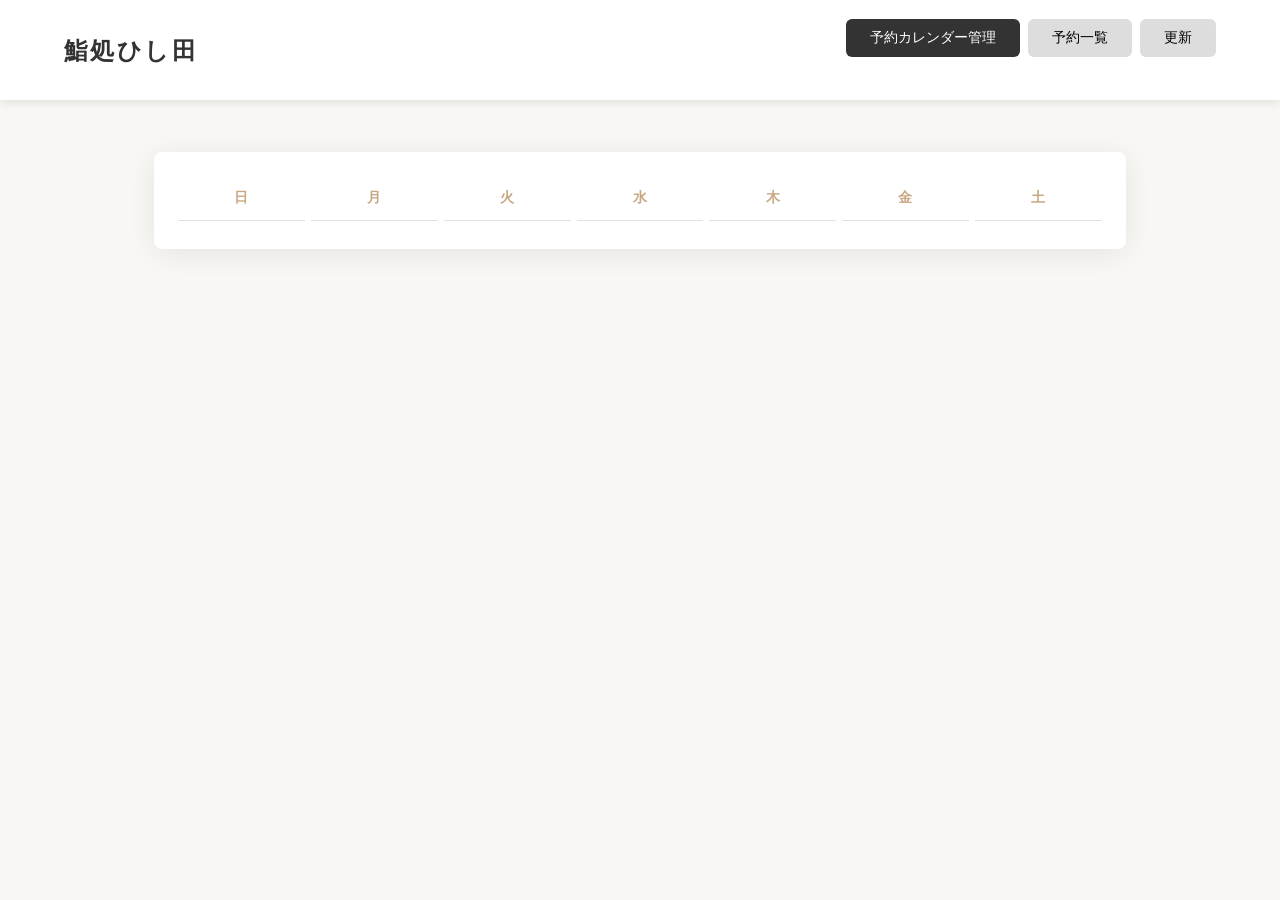
<file: admin.html>
<!DOCTYPE html>
<html lang="ja">
<head>
  <meta charset="UTF-8">
  <meta name="viewport" content="width=device-width, initial-scale=1.0">
  <title>予約カレンダー管理 - 鮨処ひし田</title>
  <link rel="stylesheet" href="admin.css">
</head>

<!-- 背景オーバーレイ（スクロールなし） -->
<div id="edit-modal-overlay" style="display:none; position:fixed; top:0; left:0; width:100%; height:100%; background:rgba(0,0,0,0.75); z-index:9998;"></div>

<!-- モーダル本体（スクロールはこちら） -->
<div id="edit-modal" style="display:none; position:fixed; top:0; left:0; width:100%; height:100%; z-index:9999; overflow-y:auto; -webkit-overflow-scrolling:touch;">
  <div style="background:#1a1a1a; border:1px solid #c8a882; border-radius:12px; padding:24px; width:calc(100% - 32px); max-width:440px; margin:70px auto 40px; box-sizing:border-box;">
    <h3 style="color:#c8a882; margin:0 0 16px;">予約内容の編集</h3>
    <div id="edit-fields"></div>
    <div style="display:flex; gap:10px; margin-top:20px;">
      <button id="edit-save-btn" style="flex:1; background:#c8a882; color:#111; border:none; padding:14px; border-radius:6px; cursor:pointer; font-weight:bold; font-size:1rem;">保存</button>
      <button id="edit-close-btn" style="flex:1; background:#333; color:#fff; border:none; padding:14px; border-radius:6px; cursor:pointer; font-size:1rem;">閉じる</button>
    </div>
  </div>
</div>




<body>

    <!-- ローディングオーバーレイ（通信中に表示） -->
    <div class="loading-overlay" id="loading">
        <div class="spinner"></div>
    </div>

    <!-- ヘッダー -->
    <header>
        <nav>
            <div class="logo">鮨処ひし田</div>
            <span class="admin-label"></span>
            <div class="admin-tabs">
            <button class="tab-btn active" onclick="switchTab('calendar')">予約カレンダー管理</button>
            <button class="tab-btn" onclick="switchTab('reservations')">予約一覧</button>
            <button class="tab-btn" id="admin-refresh-btn" onclick="loadData()">更新</button>
</div>
        </nav>
    </header>

    <!-- メインコンテンツ -->
    <main class="admin-container">

        <!-- カレンダー管理（tab-calendarで囲む） -->
        <div id="tab-calendar">

        <!-- ぐるぐる -->
        <div id="calendar-loading" style="display:flex; justify-content:center; padding:40px;">
            <div class="spinner"></div>
        </div>

        <!-- ↓ calendar-wrap で囲んで最初は非表示に！ -->
        <div id="calendar-wrap" style="display:none;">
            <div id="month-label" class="month-label"></div>
            <div class="calendar" id="calendar">
            <div class="day-header">日</div>
            <div class="day-header">月</div>
            <div class="day-header">火</div>
            <div class="day-header">水</div>
            <div class="day-header">木</div>
            <div class="day-header">金</div>
            <div class="day-header">土</div>
            </div>
        </div>

        </div>

        <!-- 予約一覧 -->
        <div id="tab-reservations" style="display:none;">
            <h2>予約一覧</h2>
            <div id="reservation-list">読み込み中...</div>
        </div>

</main>


    <!-- ステータス変更モーダル -->
    <div class="modal" id="modal">
        <div class="modal-box">
            <h2 id="modal-date"></h2>
            <p class="modal-sub">予約状況を選択してください</p>
            <div class="modal-buttons">
                <button class="modal-btn btn-○" onclick="update('○')">○ 空席あり</button>
                <button class="modal-btn btn-△" onclick="update('△')">△ 残りわずか</button>
                <button class="modal-btn btn-×" onclick="update('×')">× 満席</button>
            </div>
            <button class="modal-btn btn-cancel" onclick="closeModal()">キャンセル</button>
        </div>
    </div>

    <script src="admin.js"></script>
</body>
</html>
</file>
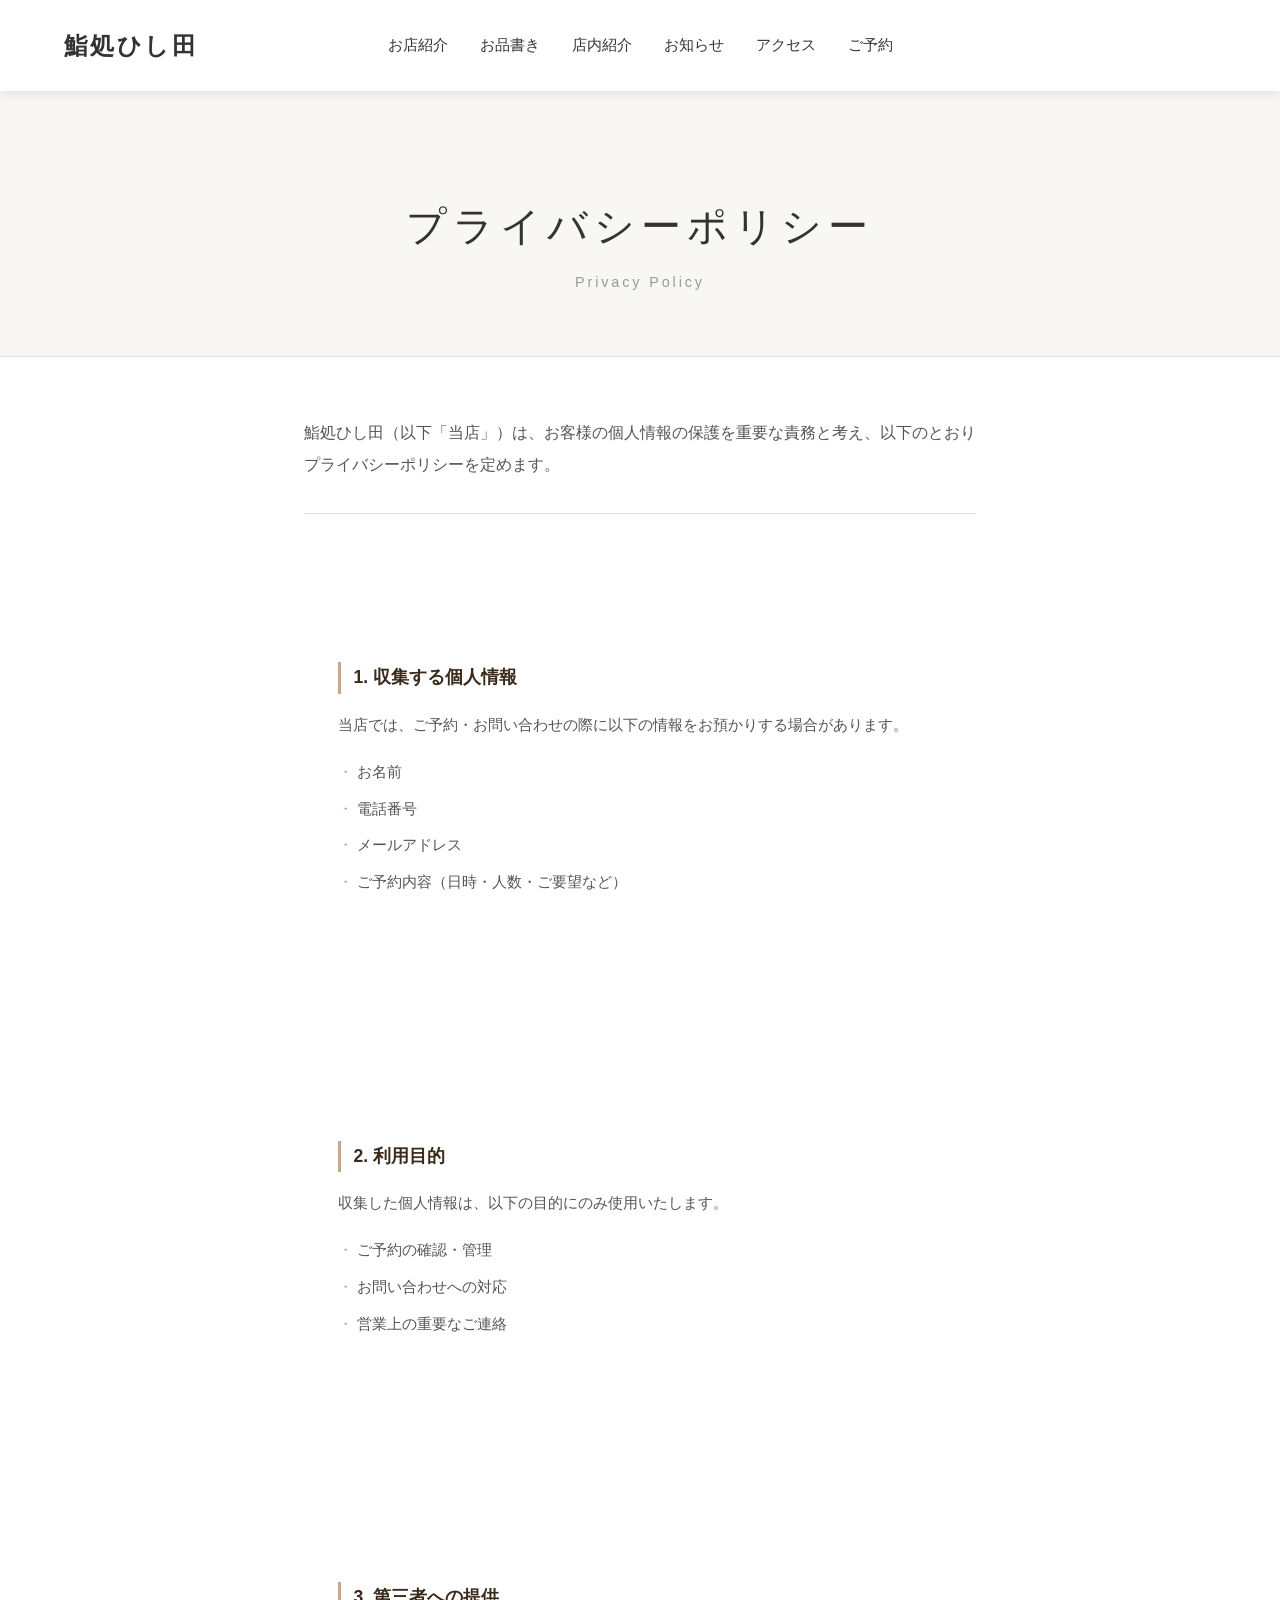
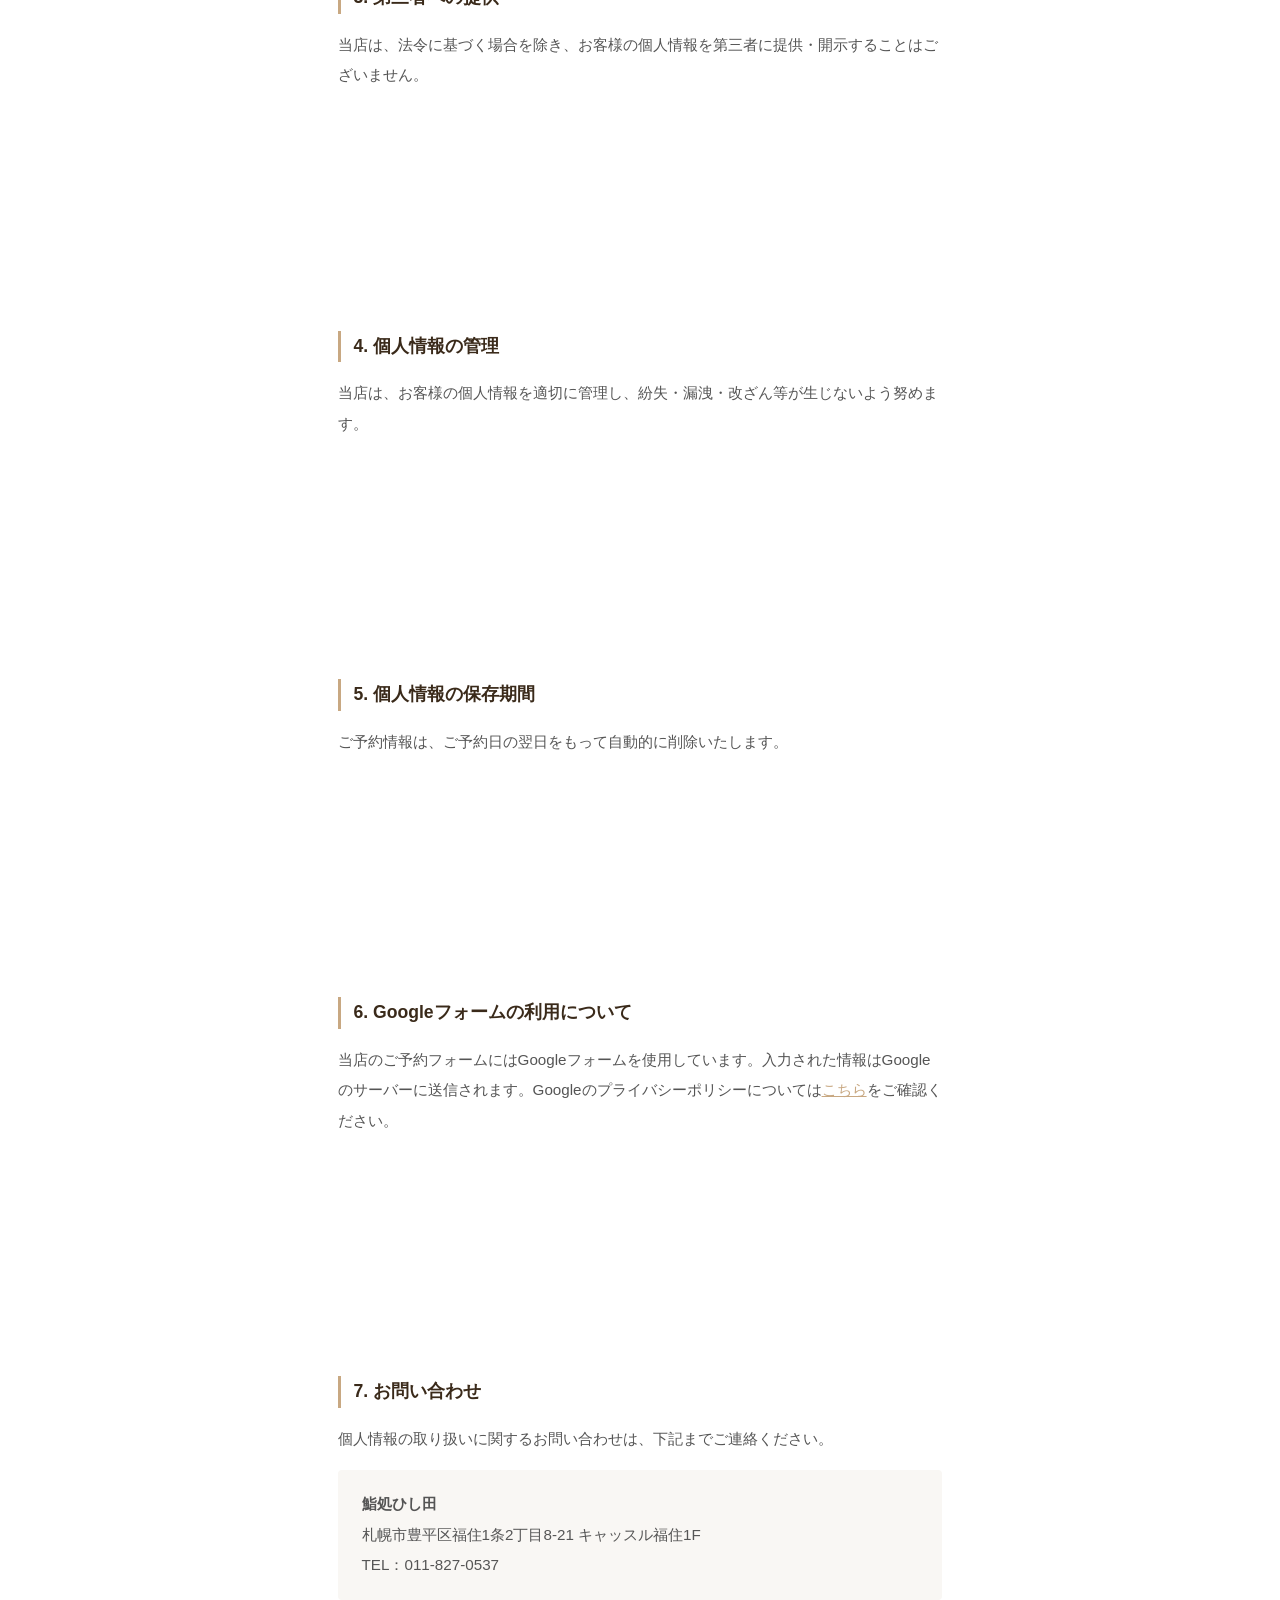
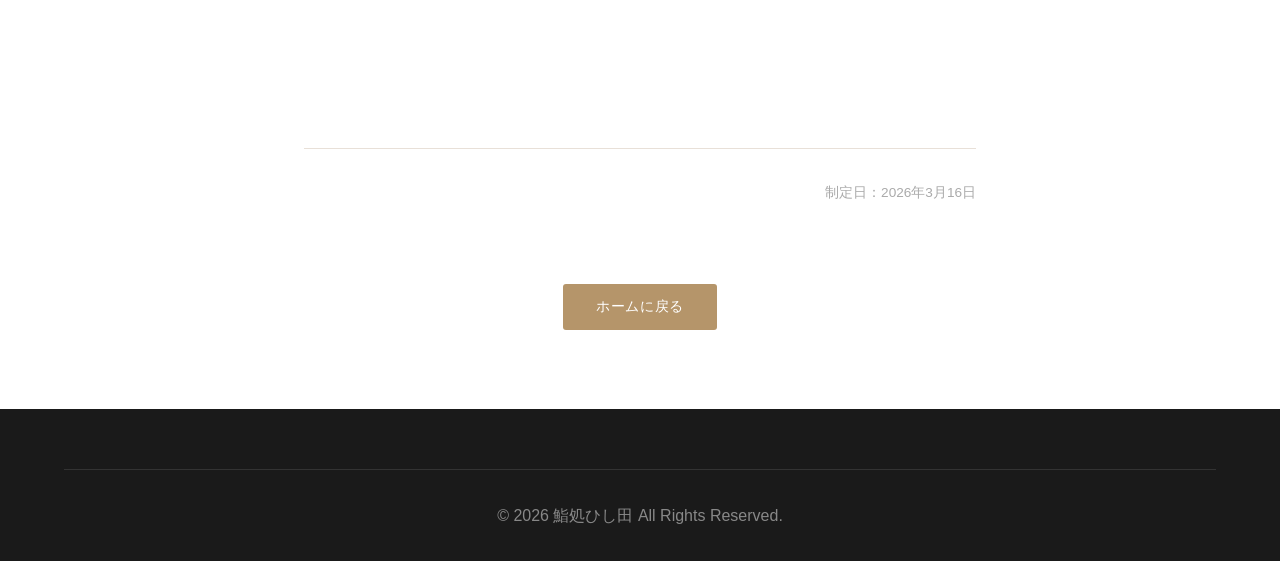
<file: privacy.html>
<!DOCTYPE html>
<html lang="ja">
<head>
  <meta charset="UTF-8">
  <meta name="viewport" content="width=device-width, initial-scale=1.0">
  <title>プライバシーポリシー | 鮨処ひし田</title>
  <link rel="stylesheet" href="styles.css">
</head>
<body>

  <header class="header">
    <div class="header-inner">
      <nav>
        <div class="logo">鮨処ひし田</div>
        <button class="hamburger" id="hamburger" aria-label="メニューを開く">
          <span></span>
          <span></span>
          <span></span>
        </button>
        <ul class="nav-links" id="nav-links">
          <li><a href="index.html#about">お店紹介</a></li>
          <li><a href="menu.html">お品書き</a></li>
          <li><a href="index.html#interior">店内紹介</a></li>
          <li><a href="index.html#news">お知らせ</a></li>
          <li><a href="index.html#shops">アクセス</a></li>
          <li><a href="reserve.html" class="nav-reserve">ご予約</a></li>
        </ul>
      </nav>
    </div>
  </header>

  <div class="privacy-hero">
    <h1>プライバシーポリシー</h1>
    <p>Privacy Policy</p>
  </div>

  <main class="privacy-container">

    <p class="privacy-intro">
      鮨処ひし田（以下「当店」）は、お客様の個人情報の保護を重要な責務と考え、以下のとおりプライバシーポリシーを定めます。
    </p>

    <section class="privacy-section">
      <h2>1. 収集する個人情報</h2>
      <p>当店では、ご予約・お問い合わせの際に以下の情報をお預かりする場合があります。</p>
      <ul>
        <li>お名前</li>
        <li>電話番号</li>
        <li>メールアドレス</li>
        <li>ご予約内容（日時・人数・ご要望など）</li>
      </ul>
    </section>

    <section class="privacy-section">
      <h2>2. 利用目的</h2>
      <p>収集した個人情報は、以下の目的にのみ使用いたします。</p>
      <ul>
        <li>ご予約の確認・管理</li>
        <li>お問い合わせへの対応</li>
        <li>営業上の重要なご連絡</li>
      </ul>
    </section>

    <section class="privacy-section">
      <h2>3. 第三者への提供</h2>
      <p>当店は、法令に基づく場合を除き、お客様の個人情報を第三者に提供・開示することはございません。</p>
    </section>

    <section class="privacy-section">
      <h2>4. 個人情報の管理</h2>
      <p>当店は、お客様の個人情報を適切に管理し、紛失・漏洩・改ざん等が生じないよう努めます。</p>
    </section>

    <section class="privacy-section">
        <h2>5. 個人情報の保存期間</h2>
        <p>ご予約情報は、ご予約日の翌日をもって自動的に削除いたします。
</p>
    </section>

    <section class="privacy-section">
      <h2>6. Googleフォームの利用について</h2>
      <p>当店のご予約フォームにはGoogleフォームを使用しています。入力された情報はGoogleのサーバーに送信されます。Googleのプライバシーポリシーについては<a href="https://policies.google.com/privacy" target="_blank" rel="noopener">こちら</a>をご確認ください。</p>
    </section>

    <section class="privacy-section">
      <h2>7. お問い合わせ</h2>
      <p>個人情報の取り扱いに関するお問い合わせは、下記までご連絡ください。</p>
      <div class="privacy-contact">
        <p><strong>鮨処ひし田</strong></p>
        <p>札幌市豊平区福住1条2丁目8-21 キャッスル福住1F</p>
        <p>TEL：011-827-0537</p>
      </div>
    </section>

    <p class="privacy-date">制定日：2026年3月16日</p>

    <div class="privacy-back">
      <a href="index.html" class="reserve-btn">ホームに戻る</a>
    </div>

  </main>

  <footer>
    <div class="footer-bottom">
      <p>&copy; 2026 鮨処ひし田 All Rights Reserved.</p>
    </div>
  </footer>

  <script src="script.js"></script>
</body>
</html>
</file>
<file: admin.css>
* {
    margin: 0;
    padding: 0;
    box-sizing: border-box;
}

body {
    font-family: 'Yu Gothic', 'Hiragino Kaku Gothic ProN', 'Meiryo', sans-serif;
    color: #333;
    line-height: 1.8;
    background: #f9f7f4;
    overflow-x: hidden;
}

/* ヘッダー */
header {
    position: fixed;
    top: 0;
    left: 0;
    width: 100%;
    background: rgba(255, 255, 255, 0.95);
    backdrop-filter: blur(10px);
    z-index: 1000;
    box-shadow: 0 2px 10px rgba(0, 0, 0, 0.1);
}

nav {
    display: flex;
    justify-content: space-between;
    align-items: center;
    padding: 1.2rem 5%;
    max-width: 1400px;
    margin: 0 auto;
}

.logo {
    font-size: 1.5rem;
    font-weight: bold;
    letter-spacing: 0.1em;
    color: #333;
}

.admin-label {
    font-size: 0.9rem;
    color: #c8a882;
    letter-spacing: 0.1em;
    font-weight: 600;
}

/* メインコンテナ */
.admin-container {
    max-width: 1100px;
    margin: 0 auto;
    padding: 120px 5% 80px;
}

.month-label {
    text-align: center;
    font-size: 1.8rem;
    font-weight: 300;
    letter-spacing: 0.15em;
    color: #333;
    margin-bottom: 2rem;
}

/* カレンダー */
.calendar {
    display: grid;
    grid-template-columns: repeat(7, 1fr);
    gap: 6px;
    background: white;
    border-radius: 8px;
    padding: 1.5rem;
    box-shadow: 0 5px 30px rgba(0, 0, 0, 0.08);
}

.day-header {
    text-align: center;
    font-weight: 600;
    padding: 10px 4px;
    font-size: 0.85rem;
    color: #c8a882;
    letter-spacing: 0.05em;
    border-bottom: 1px solid #e8e0d8;
    margin-bottom: 4px;
}

.day {
    border: 1px solid #e8e0d8;
    border-radius: 6px;
    padding: 10px 6px;
    text-align: center;
    min-height: 70px;
    cursor: pointer;
    transition: background 0.2s, border-color 0.2s;
    background: #fefefe;
}

.day:hover {
    background: #fdf9f5;
    border-color: #c8a882;
}

.day.empty {
    border: none;
    cursor: default;
    background: transparent;
}

.day .num {
    font-size: 0.9rem;
    color: #555;
    font-weight: 600;
}

.day .status {
    font-size: 1.3rem;
    font-weight: bold;
    margin-top: 6px;
}

.status-○ { color: #2a9d2a; }
.status-△ { color: #c8a882; }
.status-× { color: #cc0000; }

/* モーダル */
.modal {
    display: none;
    position: fixed;
    top: 0;
    left: 0;
    width: 100%;
    height: 100%;
    background: rgba(0, 0, 0, 0.5);
    justify-content: center;
    align-items: center;
    z-index: 2000;
}

.modal.show { display: flex; }

.modal-box {
    background: white;
    border-radius: 8px;
    padding: 2.5rem;
    text-align: center;
    box-shadow: 0 10px 40px rgba(0, 0, 0, 0.2);
    min-width: 320px;
}

.modal-box h2 {
    font-size: 1.2rem;
    font-weight: 400;
    letter-spacing: 0.08em;
    margin-bottom: 0.5rem;
    color: #333;
}

.modal-sub {
    font-size: 0.85rem;
    color: #999;
    margin-bottom: 1.5rem;
}

.modal-buttons {
    display: flex;
    flex-direction: column;
    gap: 0.6rem;
    margin-bottom: 1rem;
}

.modal-btn {
    font-family: inherit;
    font-size: 0.95rem;
    padding: 0.8rem 1.5rem;
    border: none;
    border-radius: 4px;
    cursor: pointer;
    font-weight: 600;
    letter-spacing: 0.05em;
    transition: opacity 0.2s;
    width: 100%;
}

.modal-btn:hover { opacity: 0.85; }

.btn-○ { background: #e8f5e9; color: #2a9d2a; }
.btn-△ { background: #fdf5e8; color: #c8a882; }
.btn-× { background: #ffebee; color: #cc0000; }

.btn-cancel {
    font-size: 0.85rem;
    background: #f0ebe4;
    color: #888;
    margin-top: 0.4rem;
}

/* 過去日・表示期限外のマス */
.day.past {
    background: #f0f0f0;
    color: #aaa;
    cursor: default;
}

.day.past .status {
    color: #aaa;
}

/* ローディングオーバーレイ（通信中に全画面を覆う） */
.loading-overlay {
    display: none;
    position: fixed;
    top: 0;
    left: 0;
    width: 100%;
    height: 100%;
    background: rgba(255, 255, 255, 0.6);
    justify-content: center;
    align-items: center;
    z-index: 3000;
}

.loading-overlay.show {
    display: flex;
}

/* スピナーアニメーション */
.spinner {
    width: 40px;
    height: 40px;
    border: 3px solid #e8e0d8;
    border-top-color: #c8a882;
    border-radius: 50%;
    animation: spin 0.8s linear infinite;
}

@keyframes spin {
    to { transform: rotate(360deg); }
}

.admin-tabs {
  display: flex;
  gap: 8px;
  margin-bottom: 24px;
}

.tab-btn {
  padding: 10px 24px;
  border: none;
  border-radius: 6px;
  background: #ddd;
  cursor: pointer;
  font-size: 14px;
}

.tab-btn.active {
  background: #333;
  color: white;
}

.reservation-card {
  background: #fff;
  border: 1px solid #ddd;
  border-radius: 8px;
  padding: 16px;
  margin-bottom: 12px;
}

.reservation-date {
  font-weight: bold;
  font-size: 16px;
  margin: 24px 0 8px;
  border-bottom: 2px solid #333;
  padding-bottom: 4px;
}

.reservation-card p {
  margin: 4px 0;
  font-size: 14px;
}

/* ============================================================
   レスポンシブ（スマホ対応）
   ============================================================ */
@media (max-width: 600px) {
    /* ナビ縦並び */
    nav {
        flex-direction: column;
        align-items: flex-start;
        gap: 0.6rem;
        padding: 0.8rem 4%;
    }

    .logo {
        font-size: 1.2rem;
    }

    /* タブボタンを折り返し */
    .admin-tabs {
        flex-wrap: wrap;
        gap: 6px;
        margin-bottom: 0;
        width: 100%;
    }

    .tab-btn {
        flex: 1 1 auto;
        padding: 8px 10px;
        font-size: 12px;
        text-align: center;
    }

    /* コンテナ上部余白をヘッダー高さに合わせて調整 */
    .admin-container {
        padding: 140px 3% 60px;
    }

    /* 月ラベル */
    .month-label {
        font-size: 1.2rem;
        margin-bottom: 1rem;
    }

    /* カレンダーのマスを小さく */
    .calendar {
        gap: 3px;
        padding: 0.8rem 0.4rem;
    }

    .day-header {
        font-size: 0.7rem;
        padding: 6px 2px;
    }

    .day {
        min-height: 48px;
        padding: 4px 2px;
        border-radius: 4px;
    }

    .day .num {
        font-size: 0.7rem;
    }

    .day .status {
        font-size: 0.95rem;
        margin-top: 2px;
    }

    /* モーダルを画面幅に収める */
    .modal-box {
        min-width: unset;
        width: 90%;
        padding: 1.8rem 1.2rem;
    }

    /* 予約カード */
    .reservation-card {
        padding: 12px;
    }

    .reservation-card p {
        font-size: 13px;
    }
}

.cancel-btn {
  margin-top: 8px;
  padding: 6px 16px;
  background: #e74c3c;
  color: #fff;
  border: none;
  border-radius: 4px;
  cursor: pointer;
  font-size: 0.85rem;
}

.cancel-btn:hover {
  background: #c0392b;
}

.cancel-btn:disabled {
  background: #aaa;
  cursor: not-allowed;
}

.cancel-btn,
.edit-btn {
  margin-top: 12px;
  padding: 8px 18px;
  border-radius: 6px;
  font-size: 0.85rem;
  cursor: pointer;
  transition: background 0.2s, color 0.2s;
}

.cancel-btn {
  background: transparent;
  color: #e05c5c;
  border: 1px solid #e05c5c;
  margin-right: 8px;
}

.cancel-btn:hover {
  background: #e05c5c;
  color: #fff;
}

.edit-btn {
  background: transparent;
  color: #c8a882;
  border: 1px solid #c8a882;
}

.edit-btn:hover {
  background: #c8a882;
  color: #111;
}
</file>
<file: styles.css>
html {
    scroll-behavior: smooth;
}

* {
    margin: 0;
    padding: 0;
    box-sizing: border-box;
}

body {
    font-family: 'Yu Gothic', 'Hiragino Kaku Gothic ProN', 'Meiryo', sans-serif;
    color: #333;
    line-height: 1.8;
    overflow-x: hidden;
}

/* ヘッダー */
header {
    position: fixed;
    top: 0;
    left: 0;
    width: 100%;
    background: rgba(255, 255, 255, 0.95);
    backdrop-filter: blur(10px);
    z-index: 1000;
    box-shadow: 0 2px 10px rgba(0, 0, 0, 0.1);
}

nav {
    display: flex;
    justify-content: space-between;
    align-items: center;
    padding: 1.5rem 5%;
    max-width: 1400px;
    margin: 0 auto;
    position: relative;
}

.logo {
    font-size: 1.5rem;
    font-weight: bold;
    letter-spacing: 0.1em;
}

.nav-links {
    display: flex;
    gap: 2rem;
    list-style: none;
    position: absolute;
    left: 50%;
    transform: translateX(-50%);
}

.nav-links a {
    text-decoration: none;
    color: #333;
    font-size: 0.95rem;
    transition: color 0.3s;
}

.nav-links a:hover {
    color: #c8a882;
}

.reserve-btn {
    display: inline-block;
    margin: 40px auto 0;
    text-align: center;
    font-size: 0.85rem;
    color: white;
    text-decoration: none;
    letter-spacing: 0.05em;
    padding: 0.6rem 2rem;
    background-color: #b5956a;
    box-shadow: 0 0 0 1px #b5956a;
    border-radius: 2px;
}

.reserve-btn:active {
    transform: translateY(2px);
    box-shadow: 0 0 0 1px #b5956a, 0 1px 4px rgba(181, 149, 106, 0.2);
}

/* ヒーローセクション */
.hero {
    height: 100vh;
    background: linear-gradient(rgba(0, 0, 0, 0.3), rgba(0, 0, 0, 0.3)),
                url('images/hero.jpg') center/cover;
    display: flex;
    flex-direction: column;
    justify-content: center;
    align-items: center;
    text-align: center;
    color: white;
    margin-top: 70px;
}

.hero h1 {
    font-size: 3.5rem;
    font-weight: 300;
    letter-spacing: 0.2em;
    margin-bottom: 1rem;
    animation: fadeInUp 1s ease;
}

.hero p {
    font-size: 1.2rem;
    letter-spacing: 0.15em;
    margin-bottom: 2rem;
    animation: fadeInUp 1.2s ease;
}

.scroll-indicator {
    position: absolute;
    bottom: 30px;
    font-size: 0.9rem;
    animation: bounce 2s infinite;
}

@keyframes fadeInUp {
    from {
        opacity: 0;
        transform: translateY(30px);
    }
    to {
        opacity: 1;
        transform: translateY(0);
    }
}

@keyframes bounce {
    0%, 100% { transform: translateY(0); }
    50% { transform: translateY(-10px); }
}

/* セクション共通 */
section {
    padding: 100px 5%;
    max-width: 1400px;
    margin: 0 auto;
}

.section-title {
    font-size: 2.5rem;
    text-align: center;
    margin-bottom: 1rem;
    font-weight: 300;
    letter-spacing: 0.1em;
}

.section-subtitle {
    text-align: center;
    font-size: 1rem;
    color: #666;
    margin-bottom: 4rem;
    letter-spacing: 0.1em;
}

/* About セクション */
.about {
    background: #f9f7f4;
}

.about-content {
    display: grid;
    grid-template-columns: 1fr 1fr;
    gap: 4rem;
    align-items: center;
}

.about-text {
    font-size: 1.05rem;
    line-height: 2;
}

.about-image {
    width: 100%;
    height: 500px;
    object-fit: cover;
    box-shadow: 0 10px 40px rgba(0, 0, 0, 0.1);
}

.image-figure {
    display: flex;
    flex-direction: column;
}

.image-caption {
    font-size: 0.78rem;
    color: #999;
    margin-top: 0.4rem;
    text-align: right;
    letter-spacing: 0.05em;
}

/* コンセプトセクション（未使用・削除済み） */

/* 店内紹介セクション */
.interior {
    background: #f9f7f4;
}

.interior-grid {
    display: grid;
    grid-template-columns: repeat(3, 1fr);
    gap: 2rem;
}

.interior-item {
    text-align: center;
}

.interior-image {
    width: 100%;
    height: 200px;
    object-fit: cover;
    box-shadow: 0 5px 20px rgba(0, 0, 0, 0.1);
    transition: transform 0.3s;
}

.interior-item:hover .interior-image {
    transform: scale(1.03);
}

.interior-label {
    margin-top: 0.8rem;
    font-size: 1rem;
    font-weight: 600;
    letter-spacing: 0.05em;
}

.interior-note {
    font-size: 0.78rem;
    color: #999;
    margin-top: 0.3rem;
    line-height: 1.5;
}

.about-owner {
    font-size: 1rem;
    font-weight: 600;
    color: #555;
    letter-spacing: 0.1em;
    text-align: right;
    margin-top: 1rem;
}

/* 店舗セクション */
.shops {
    background: #f9f7f4;
}

.shop-detail {
    display: grid;
    grid-template-columns: 1fr 1fr;
    gap: 4rem;
    align-items: start;
}

.shop-detail-figure {
    position: sticky;
    top: 100px;
}

.shop-detail-image {
    width: 100%;
    height: 420px;
    object-fit: cover;
    box-shadow: 0 10px 40px rgba(0, 0, 0, 0.12);
}

.shop-detail-info h3 {
    font-size: 1.8rem;
    font-weight: 400;
    letter-spacing: 0.1em;
    margin-bottom: 2rem;
    padding-bottom: 1rem;
    border-bottom: 1px solid #ddd;
}

.shop-table {
    width: 100%;
    border-collapse: collapse;
    font-size: 0.95rem;
    line-height: 1.8;
}

.shop-table tr {
    border-bottom: 1px solid #e8e0d8;
}

.shop-table th {
    width: 3em;
    padding: 1rem 1.5rem 1rem 0;
    color: #c8a882;
    font-weight: 600;
    white-space: nowrap;
    vertical-align: top;
    text-align: justify;
    text-align-last: justify;
}


.shop-table td {
    padding: 1rem 0;
    color: #555;
    vertical-align: top;
}

.shop-table td a {
    color: #555;
    text-decoration: none;
}

.shop-table td a:hover {
    color: #c8a882;
}

.shop-table td small {
    display: block;
    font-size: 0.8rem;
    color: #999;
    margin-top: 0.3rem;
}

.shop-reserve-btn {
    display: inline-block;
    margin-top: 2rem;
    text-decoration: none;
    padding: 1rem 2.5rem;
    font-size: 0.95rem;
    letter-spacing: 0.08em;
}

/* 旧カードスタイル（使用しないが残す） */
.shop-grid {
    display: grid;
    grid-template-columns: repeat(3, 1fr);
    gap: 2rem;
}

.shop-card {
    background: white;
    overflow: hidden;
    box-shadow: 0 5px 20px rgba(0, 0, 0, 0.1);
    transition: transform 0.3s, box-shadow 0.3s;
    cursor: pointer;
}

.shop-card:hover {
    transform: translateY(-5px);
    box-shadow: 0 10px 30px rgba(0, 0, 0, 0.15);
}

.shop-image {
    width: 100%;
    height: 250px;
    object-fit: cover;
}

.shop-info {
    padding: 2rem;
}

.shop-info h3 {
    font-size: 1.3rem;
    margin-bottom: 0.5rem;
}

.shop-info p {
    color: #666;
    font-size: 0.95rem;
}

/* お知らせセクション */
.news {
    padding: 100px 5%;
    max-width: 1400px;
    margin: 0 auto;
}

.news-list {
    display: flex;
    flex-direction: column;
    gap: 0;
    list-style: none;
    border-top: 1px solid #e8e0d8;
}

.news-item {
    display: flex;
    align-items: flex-start;
    gap: 2.5rem;
    padding: 2rem 1.5rem;
    background: white;
    border-bottom: 1px solid #e8e0d8;
    transition: background 0.25s, padding-left 0.25s;
    cursor: pointer;
}

.news-item:hover {
    background: #fdf9f5;
    padding-left: 2.5rem;
}

.news-date {
    font-size: 0.9rem;
    font-weight: 600;
    color: #c8a882;
    letter-spacing: 0.05em;
    min-width: 110px;
    padding-top: 0.15rem;
    flex-shrink: 0;
}

.news-body {
    flex: 1;
}

.news-title {
    font-size: 1rem;
    font-weight: 600;
    color: #333;
    margin-bottom: 0.3rem;
    line-height: 1.5;
}

.news-text {
    font-size: 0.9rem;
    color: #777;
    line-height: 1.7;
}

.news-empty {
    padding: 2rem;
    color: #aaa;
    font-size: 0.95rem;
    text-align: center;
}

.news-link {
    display: contents;
    text-decoration: none;
    color: inherit;
}

/* 予約ページ用スタイル */
.reserve-container {
    min-height: 100vh;
    background: #f9f7f4;
}

.reserve-hero {
    background: linear-gradient(rgba(0, 0, 0, 0.4), rgba(0, 0, 0, 0.4)),
                url('images/reserve-hero.jpg') center/cover;
    height: 40vh;
    display: flex;
    flex-direction: column;
    align-items: center;
    justify-content: center;
    gap: 1rem;
    color: white;
    margin-top: 70px;
}

.reserve-hero h1 {
    font-size: 3rem;
    font-weight: 300;
    letter-spacing: 0.2em;
}

/* 予約方法ナビゲーション */
.reserve-method-section {
    text-align: center;
    padding: 2rem 5% 1rem;
}

.reserve-method-label {
    font-size: 0.85rem;
    letter-spacing: 0.15em;
    color: #888;
    margin-bottom: 0.8rem;
}

.reserve-method-nav {
    display: flex;
    justify-content: center;
    gap: 1rem;
}

.reserve-method-btn {
    display: inline-block;
    padding: 0.55rem 2rem;
    border: 1px solid #555;
    color: #333;
    text-decoration: none;
    font-size: 0.95rem;
    letter-spacing: 0.1em;
    border-radius: 2px;
    transition: background 0.2s, color 0.2s;
}

.reserve-method-btn:hover {
    background: #333;
    color: #fff;
}

.reserve-content {
    max-width: 1000px;
    margin: 0 auto;
    padding: 60px 5%;
}

/* スクロール対象セクションの固定ヘッダー分オフセット */
#form-section,
#phone-section {
    scroll-margin-top: 90px;
}

.reserve-intro {
    text-align: center;
    margin-bottom: 3rem;
}

.reserve-intro h2 {
    font-size: 2rem;
    margin-bottom: 1rem;
    font-weight: 300;
}

.reserve-intro p {
    color: #666;
    line-height: 1.8;
}

.form-container {
    background: white;
    padding: 2rem;
    border-radius: 8px;
    box-shadow: 0 5px 30px rgba(0, 0, 0, 0.1);
    display: flex;
    justify-content: center;
}

.form-container iframe {
    width: 100%;
    max-width: 700px;
    height: 600px;
    border: none;
}

.contact-info {
    margin-top: 3rem;
    padding: 2rem;
    background: white;
    border-radius: 8px;
    box-shadow: 0 5px 20px rgba(0, 0, 0, 0.08);
}

.contact-info h3 {
    font-size: 1.5rem;
    margin-bottom: 1.5rem;
    text-align: center;
    font-weight: 400;
}

.contact-grid {
    display: grid;
    grid-template-columns: repeat(2, 1fr);
    gap: 2rem;
    margin-top: 2rem;
}

.contact-grid-single {
    grid-template-columns: 1fr;
}

.contact-grid-single .contact-item {
    text-align: center;
}

.contact-item {
    padding: 1.5rem;
    background: #f9f7f4;
    border-radius: 4px;
}

.contact-item h4 {
    font-size: 1.1rem;
    margin-bottom: 0.5rem;
    color: #c8a882;
}

.contact-item p {
    color: #666;
    line-height: 1.8;
}

/* フッター */
footer {
    background: #1a1a1a;
    color: white;
    padding: 60px 5% 30px;
}

.footer-content {
    max-width: 1400px;
    margin: 0 auto;
    display: grid;
    grid-template-columns: repeat(4, 1fr);
    gap: 3rem;
    margin-bottom: 3rem;
}

.footer-section h4 {
    margin-bottom: 1.5rem;
    font-size: 1.1rem;
}

.footer-section ul {
    list-style: none;
}

.footer-section ul li {
    margin-bottom: 0.8rem;
}

.footer-section a {
    color: #ccc;
    text-decoration: none;
    transition: color 0.3s;
}

.footer-section a:hover {
    color: #c8a882;
}

.footer-bottom {
    text-align: center;
    padding-top: 2rem;
    border-top: 1px solid #333;
    color: #888;
}

/* ハンバーガーボタン */
.hamburger {
    display: none;
    flex-direction: column;
    gap: 5px;
    background: none;
    border: none;
    cursor: pointer;
    padding: 4px;
    z-index: 1001;
}

.hamburger span {
    display: block;
    width: 24px;
    height: 2px;
    background: #333;
    transition: transform 0.3s, opacity 0.3s;
}

.hamburger.open span:nth-child(1) {
    transform: translateY(7px) rotate(45deg);
}
.hamburger.open span:nth-child(2) {
    opacity: 0;
}
.hamburger.open span:nth-child(3) {
    transform: translateY(-7px) rotate(-45deg);
}

/* レスポンシブ */
@media (max-width: 768px) {
    .hamburger {
        display: flex;
    }

    .nav-links {
        display: flex;
        flex-direction: column;
        align-items: center;
        gap: 0;
        position: fixed;
        top: 70px;
        left: 0;
        width: 100%;
        transform: none;
        background: rgba(255, 255, 255, 0.98);
        box-shadow: 0 10px 20px rgba(0, 0, 0, 0.1);
        z-index: 1001;
        max-height: 0;
        overflow: hidden;
        padding: 0;
        transition: max-height 0.5s ease, padding 0.5s ease;
    }

    .nav-links.open {
        max-height: 400px;
        padding: 0.5rem 0;
    }

    .nav-links li {
        width: 100%;
        text-align: center;
    }

    .nav-links a {
        display: block;
        padding: 1rem 0;
        border-bottom: 1px solid #f0ebe4;
        font-size: 1rem;
    }

    .hero h1 {
        font-size: 2rem;
    }

    .reserve-hero h1 {
        font-size: 2rem;
    }

    .about-content,
    .interior-grid,
    .footer-content,
    .contact-grid {
        grid-template-columns: 1fr;
    }

    .shop-detail {
        grid-template-columns: 1fr;
        gap: 2rem;
    }

    .shop-detail-figure {
        position: static;
    }

    .shop-detail-image {
        height: 260px;
    }

    .shop-table td {
        word-break: break-all;
        overflow-wrap: break-word;
    }

    .shop-table th {
        width: auto;
        text-align: left;
        text-align-last: left;
        padding-right: 1rem;
    }

    section {
        padding: 60px 5%;
    }

    .form-container {
        padding: 1.5rem;
    }

    .section-title {
        font-size: 2rem;
    }
}

/* ============================================================
   予約状況カレンダー（reserve.html）
   ============================================================ */

/* セクション全体 */
#calendar {
    background: #f9f7f4;
    padding: 80px 5%;
    max-width: 1400px;
    margin: 0 auto;
}

#calendar h2 {
    font-size: 2.5rem;
    text-align: center;
    font-weight: 300;
    letter-spacing: 0.1em;
    margin-bottom: 0.5rem;
}

/* 凡例テキスト（○△×の説明） */
.calendar-sub {
    text-align: center;
    font-size: 0.9rem;
    color: #999;
    letter-spacing: 0.05em;
    margin-bottom: 2rem;
}

/* カレンダーラッパー */
.calendar-wrap {
    max-width: 900px;
    margin: 0 auto;
}

/* スピナーオーバーレイの相対位置基準 */
.calendar-section-inner {
    position: relative;
    min-height: 500px;
}

/* 月ラベル */
.month-label {
    text-align: center;
    font-size: 1.4rem;
    font-weight: 300;
    letter-spacing: 0.15em;
    color: #333;
    margin-bottom: 1.2rem;
    flex: 0 0 auto;
}

/* カレンダーグリッド */
.calendar {
    display: grid;
    grid-template-columns: repeat(7, 1fr);
    gap: 6px;
    background: white;
    border-radius: 8px;
    padding: 1.5rem;
    box-shadow: 0 5px 30px rgba(0, 0, 0, 0.08);
}

/* 曜日ヘッダー */
.day-header {
    text-align: center;
    font-weight: 600;
    padding: 10px 4px;
    font-size: 0.85rem;
    color: #c8a882;
    letter-spacing: 0.05em;
    border-bottom: 1px solid #e8e0d8;
    margin-bottom: 4px;
}

/* 日付マス */
.day {
    border: 1px solid #e8e0d8;
    border-radius: 6px;
    padding: 10px 6px;
    text-align: center;
    min-height: 64px;
    background: #fefefe;
}

/* 空白マス（月初の埋め） */
.day.empty {
    border: none;
    background: transparent;
}

/* 過去日・表示期限外 */
.day.past {
    background: #f0f0f0;
    color: #aaa;
}

.day.past .status {
    color: #aaa;
}

/* 日付数字 */
.day .num {
    font-size: 0.9rem;
    color: #555;
    font-weight: 600;
}

/* 予約ステータス表示 */
.day .status {
    font-size: 1.2rem;
    font-weight: bold;
    margin-top: 4px;
}

.status-○ { color: #2a9d2a; }
.status-△ { color: #c8a882; }
.status-× { color: #cc0000; }

/* 月区切りラベル（今月/来月） */
.month-separator {
    grid-column: 1 / -1;
    text-align: center;
    padding: 12px 0 4px;
    font-weight: 600;
    color: #c8a882;
    letter-spacing: 0.1em;
}

.calendar-nav {
    display: flex;
    justify-content: space-between;
    align-items: center;
    margin-bottom: 1rem;
}

/* 左右グループを同幅にして月ラベルを正確に中央寄せ */
.calendar-nav-left,
.calendar-nav-right {
    display: flex;
    gap: 8px;
    flex: 1;
}

.calendar-nav-right {
    justify-content: flex-end;
}

.month-label {
    text-align: center;
    flex: 0 0 auto;
}

.month-btn {
    border: 1px solid #c8a882;
    color: #c8a882;
    padding: 6px 14px;
    border-radius: 4px;
    cursor: pointer;
    font-family: inherit;
    font-size: 0.85rem;
    transition: background 0.2s;
}

.month-btn:hover {
    background: #fdf5e8;
}

.month-btn:disabled {
    border-color: #ddd;
    color: #ccc;
    cursor: default;
    background: none;
}

#calendar-loading {
    position: absolute;
    inset: 0;
    display: flex;
    justify-content: center;
    align-items: flex-start;
    padding-top: 80px;
    background: rgba(249, 247, 244, 0.88);
    z-index: 10;
    border-radius: 8px;
}

.spinner {
  width: 40px;
  height: 40px;
  border: 4px solid #ddd;
  border-top: 4px solid #333; /* ← 色はサイトに合わせて変更 */
  border-radius: 50%;
  animation: spin 0.8s linear infinite;
}

@keyframes spin {
  to { transform: rotate(360deg); }
}

/* ============================================================
   スマホ向けカレンダー調整
   ============================================================ */
@media (max-width: 768px) {

    /* カレンダーセクションのパディング縮小 */
    #calendar {
        padding: 50px 3%;
    }

    #calendar h2 {
        font-size: 1.6rem;
    }

    /* 凡例を小さく・折り返し許可 */
    .calendar-sub {
        font-size: 0.78rem;
        letter-spacing: 0;
    }

    /* ナビゲーション: 上下2段に変更 */
    .calendar-nav {
        flex-wrap: wrap;
        gap: 8px;
    }

    .calendar-nav-left,
    .calendar-nav-right {
        flex: none;
    }

    #month-label {
        order: -1;          /* 月ラベルを1行目中央に */
        width: 100%;
        margin-bottom: 4px;
    }

    .month-label {
        font-size: 1.1rem;
    }

    .month-btn {
        padding: 5px 10px;
        font-size: 0.78rem;
    }

    /* カレンダーグリッドをコンパクトに */
    .calendar {
        gap: 3px;
        padding: 0.6rem;
    }

    .day-header {
        padding: 6px 2px;
        font-size: 0.72rem;
    }

    /* 日付マスを小さく */
    .day {
        min-height: 46px;
        padding: 5px 2px;
        border-radius: 4px;
    }

    .day .num {
        font-size: 0.72rem;
    }

    .day .status {
        font-size: 0.9rem;
        margin-top: 2px;
    }

    /* Googleフォームのiframe高さをスマホ向けに調整 */
    .form-container iframe {
        height: 800px;
    }
}

/* ===== プライバシーポリシー ===== */
.privacy-hero {
  background: #f9f7f4;
  text-align: center;
  padding: 120px 5% 60px;
  margin-top: 70px;
  border-bottom: 1px solid #e8e0d8;
}

.privacy-hero h1 {
  font-size: 2.5rem;
  font-weight: 300;
  letter-spacing: 0.15em;
  margin-bottom: 0.5rem;
}

.privacy-hero p {
  font-size: 0.9rem;
  color: #999;
  letter-spacing: 0.2em;
}

.privacy-container {
  max-width: 800px;
  margin: 0 auto;
  padding: 60px 5% 80px;
}

.privacy-intro {
  font-size: 1rem;
  line-height: 2;
  color: #555;
  margin-bottom: 3rem;
  padding-bottom: 2rem;
  border-bottom: 1px solid #e8e0d8;
}

.privacy-section {
  margin-bottom: 2.5rem;
}

.privacy-section h2 {
  font-size: 1.1rem;
  font-weight: 600;
  color: #3a2a1a;
  margin-bottom: 1rem;
  padding-left: 0.8rem;
  border-left: 3px solid #c8a882;
}

.privacy-section p {
  font-size: 0.95rem;
  line-height: 2;
  color: #555;
}

.privacy-section ul {
  list-style: none;
  padding: 0;
  margin-top: 0.8rem;
}

.privacy-section ul li {
  font-size: 0.95rem;
  color: #555;
  padding: 0.3rem 0 0.3rem 1.2rem;
  position: relative;
}

.privacy-section ul li::before {
  content: '・';
  position: absolute;
  left: 0;
  color: #c8a882;
}

.privacy-section a {
  color: #c8a882;
  text-decoration: underline;
}

.privacy-contact {
  margin-top: 1rem;
  padding: 1.2rem 1.5rem;
  background: #f9f7f4;
  border-radius: 4px;
  font-size: 0.95rem;
  line-height: 2;
  color: #555;
}

.privacy-date {
  font-size: 0.85rem;
  color: #aaa;
  text-align: right;
  margin-top: 3rem;
  padding-top: 2rem;
  border-top: 1px solid #e8e0d8;
}

.privacy-back {
  text-align: center;
  margin-top: 2.5rem;
}

@media (max-width: 768px) {
  .privacy-hero h1 {
    font-size: 1.8rem;
  }
  .privacy-hero {
    padding: 100px 5% 40px;
  }
}
</file>
